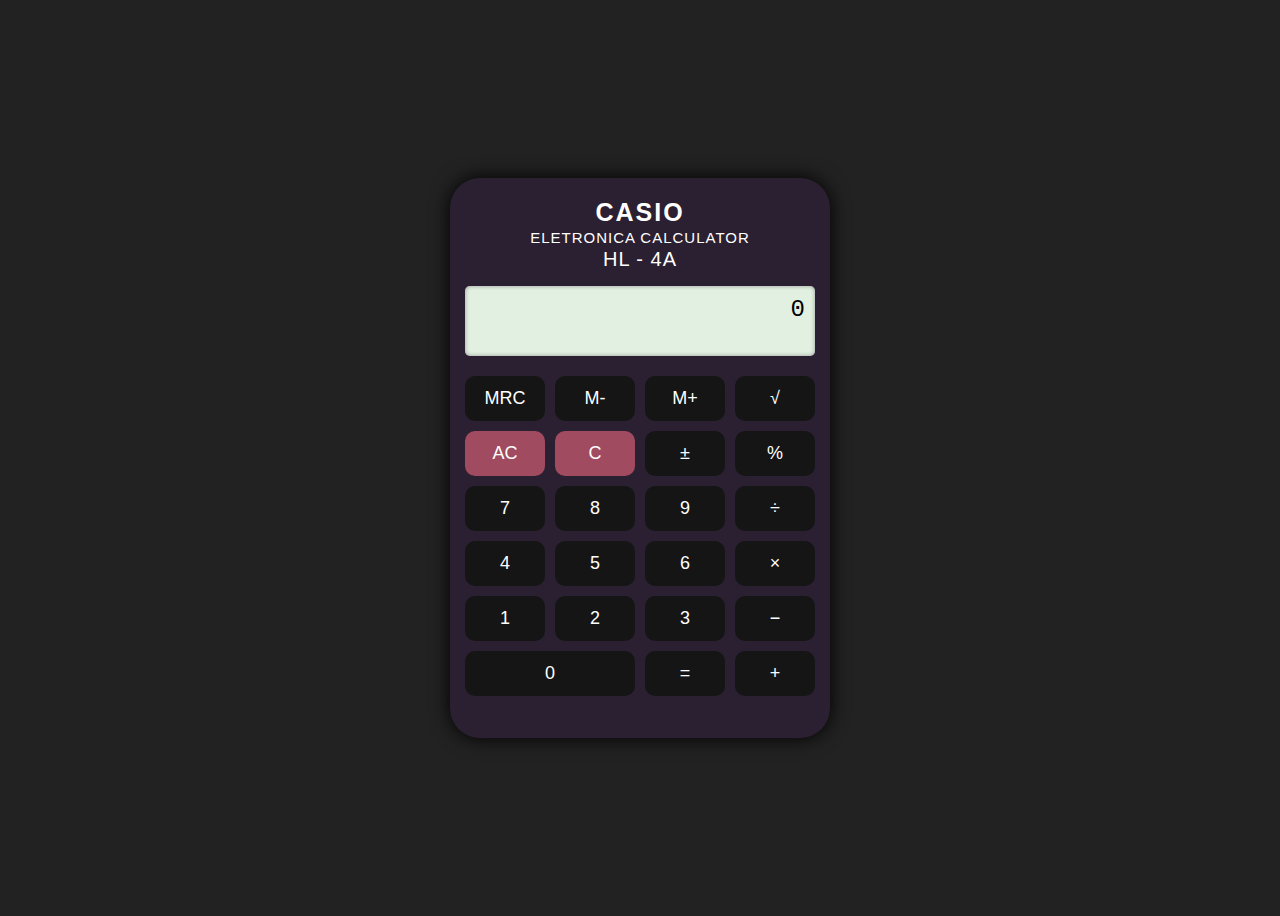
<file: html/index.html>
<!DOCTYPE html>
<html lang="pt-br">
<head>
  <meta charset="UTF-8">
  <meta name="viewport" content="width=device-width, initial-scale=1.0">
  <title>Calculadora</title>
  <link rel="shortcut icon" href="/img/calc_favicon.png" type="image/x-icon">
  <link rel="stylesheet" href="/css/style.css">
</head>

<body>
     <div class="base_calc">

     <div class="nome_calc1">CASIO</div> 
      <div class="nome_calc2">ELETRONICA CALCULATOR</div> 
      <div class="nome_calc3">HL - 4A</div> 

     <div class="display" id="display">0</div>

      <div class="teclado">
        <button class="btn">MRC</button>
        <button class="btn">M-</button>
        <button class="btn">M+</button>
        <button class="btn">√</button>

        <button class="btn pink">AC</button>
        <button class="btn pink">C</button>
        <button onclick=""  class="btn">±</button>
        <button class="btn">%</button>

        <button class="btn">7</button>
        <button class="btn">8</button>
        <button class="btn">9</button>
        <button class="btn">÷</button>

        <button class="btn">4</button>
        <button class="btn">5</button>
        <button class="btn">6</button>
        <button class="btn">×</button>

        <button class="btn">1</button>
        <button class="btn">2</button>
        <button class="btn">3</button>
        <button class="btn">−</button>

        <button class="btn wide">0</button>
        <button class="btn">=</button>
        <button class="btn">+</button>
      </div>
  </div>

  <script src="/js/calculadora.js"></script>
  
</body>
</html>
</file>
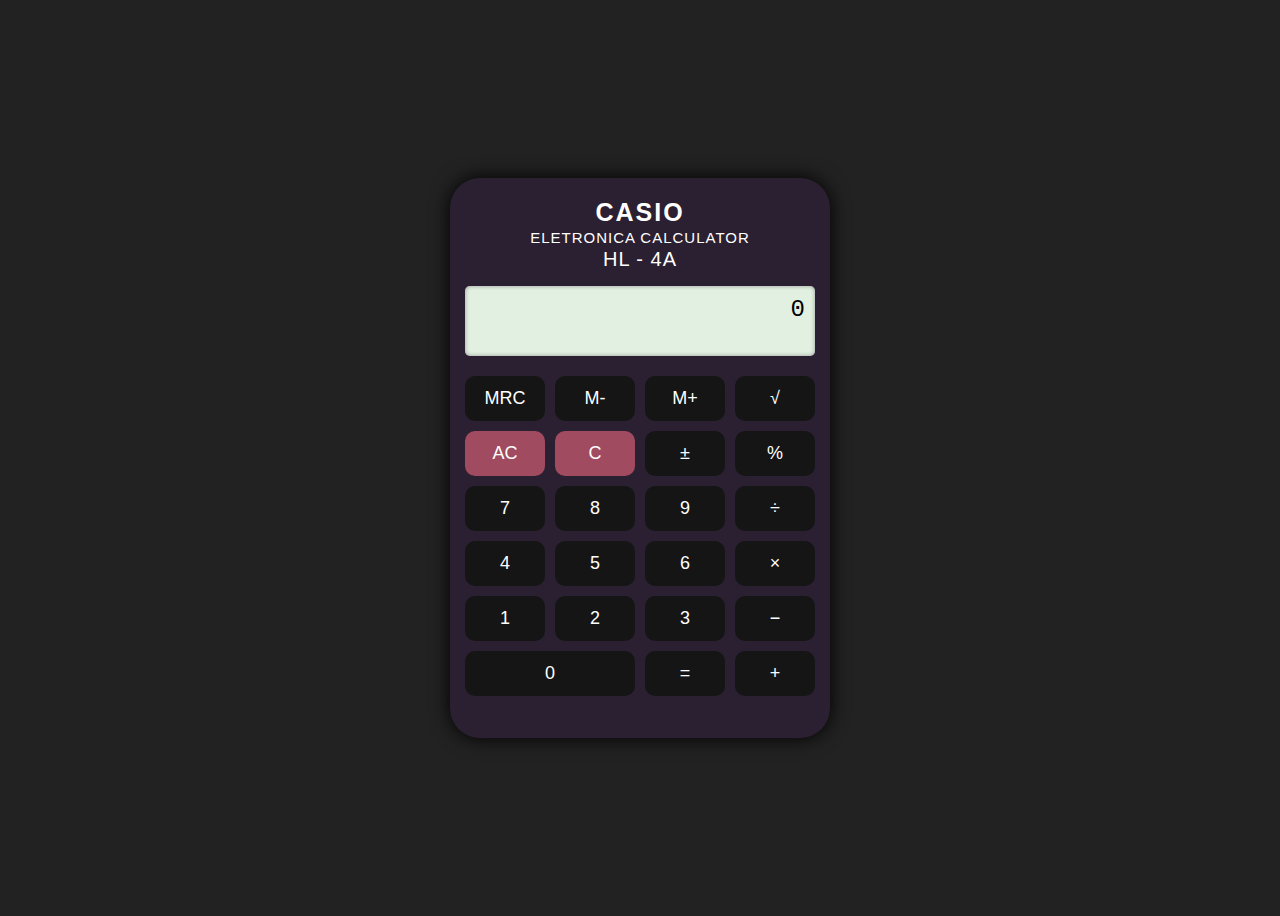
<file: html/calc.html>
<!DOCTYPE html>
<html lang="pt-br">
<head>
  <meta charset="UTF-8">
  <meta name="viewport" content="width=device-width, initial-scale=1.0">
  <title>Calculadora</title>
  <link rel="shortcut icon" href="/img/calc_favicon.png" type="image/x-icon">
  <link rel="stylesheet" href="/css/style.css">
  <script src="/js/calculadora.js" defer></script>
</head>

<body>
     <div class="base_calc">

     <div class="nome_calc1">CASIO</div> 
      <div class="nome_calc2">ELETRONICA CALCULATOR</div> 
      <div class="nome_calc3">HL - 4A</div> 

     <div class="display" id="display">0</div>

      <div class="teclado">
        <button class="btn">MRC</button>
        <button class="btn">M-</button>
        <button class="btn">M+</button>
        <button class="btn">√</button>

        <button class="btn pink">AC</button>
        <button class="btn pink">C</button>
        <button onclick=""  class="btn">±</button>
        <button class="btn">%</button>

        <button class="btn">7</button>
        <button class="btn">8</button>
        <button class="btn">9</button>
        <button class="btn">÷</button>

        <button class="btn">4</button>
        <button class="btn">5</button>
        <button class="btn">6</button>
        <button class="btn">×</button>

        <button class="btn">1</button>
        <button class="btn">2</button>
        <button class="btn">3</button>
        <button class="btn">−</button>

        <button class="btn wide">0</button>
        <button class="btn">=</button>
        <button class="btn">+</button>
      </div>
  </div>

  
</body>
</html>
</file>
<file: css/style.css>
body {
  background-color: #222;
  display: flex;
  justify-content: center;
  align-items: center;
  height: 100vh;
  font-family: Arial, sans-serif;
}

.base_calc {
  background-color: #2B2031;
  border-radius: 30px;
  width: 350px;
  height: 520px;
  padding: 20px 15px;
  box-shadow: 0 0 20px #000;
  color: white;
}

.nome_calc1 {
  font-size: 25px;
  font-weight: bold;
  text-align: center;
  margin-bottom: 2px;
  letter-spacing: 2px;
}

.nome_calc2 {
  font-size: 15px;
  text-align: center;
  margin-bottom: 2px;
  letter-spacing: 1px;
}

.nome_calc3 {
  font-size: 20px;
  text-align: center;
  margin-bottom: 15px;
  letter-spacing: 1px;
}

.display {
  background-color: #e1f0e1;
  height: 50px;
  border-radius: 5px;
  margin-bottom: 20px;
  padding: 10px;
  font-size: 24px;
  text-align: right;
  color: #000;
  font-family: 'Courier New', Courier, monospace;
  box-shadow: inset 0 0 4px #999;
}

.teclado {
  display: grid;
  grid-template-columns: repeat(4, 1fr);
  gap: 10px;
}

.btn {
  background-color: #151515;
  color: white;
  border: none;
  border-radius: 10px;
  height: 45px;
  font-size: 18px;
  cursor: pointer;
  transition: 0.2s;
}

.btn:hover {
  background-color: #333;
}

.btn.pink {
  background-color: #a04b60;
}

.btn.wide {
  grid-column: span 2;
}
</file>
